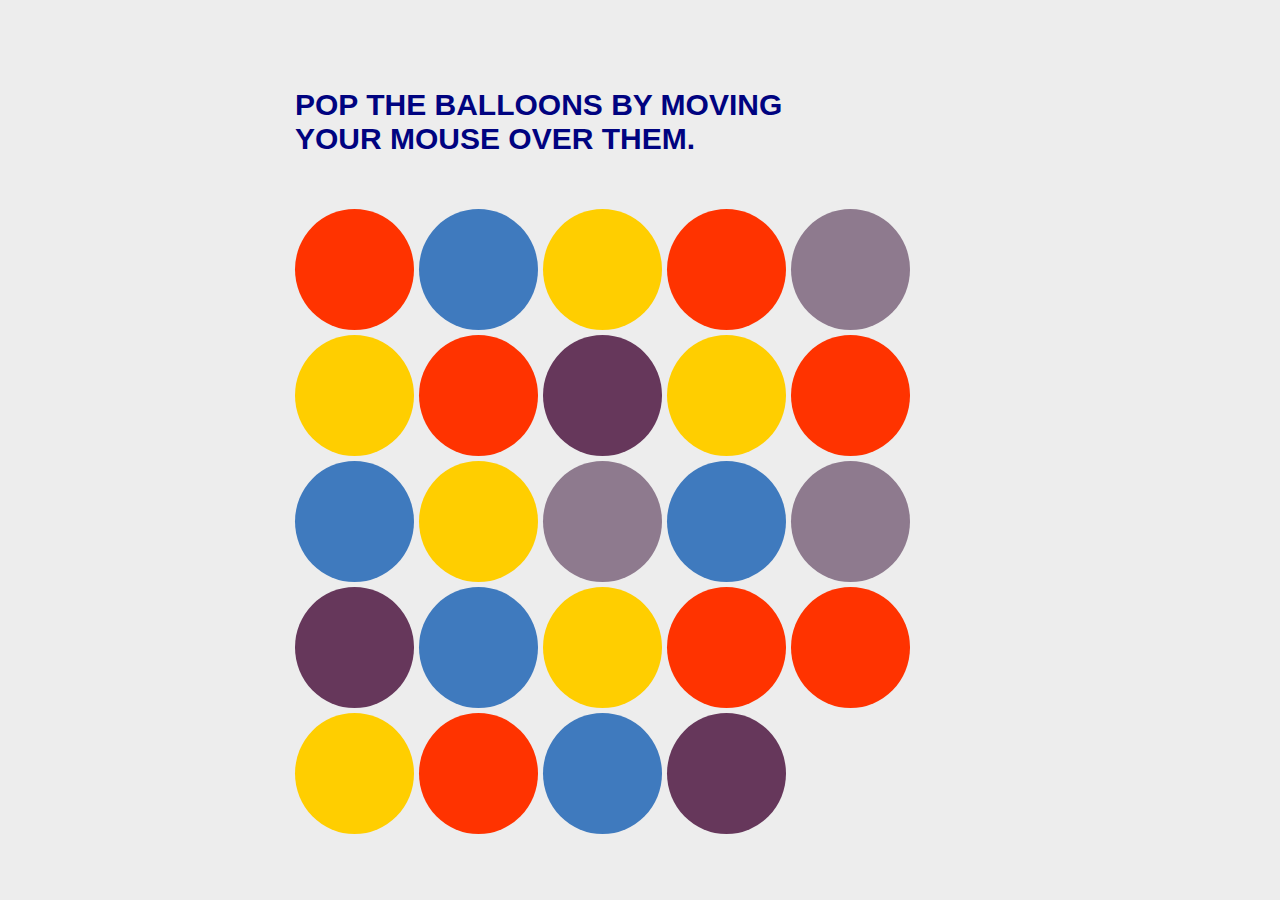
<file: Balloon Game/index.html>
<!DOCTYPE html>
<html lang="en">

<head>
    <meta charset="UTF-8">
    <meta name="viewport" content="width=device-width, initial-scale=1.0">
    <meta http-equiv="X-UA-Compatible" content="ie=edge">
    <link rel="stylesheet" type="text/css" href="style.css">
    <title>Pop the Balloons</title>
</head>

<body>
    <div class="wrapper">
        <h1>Pop the balloons by moving <br /> your mouse over them.</h1>
        <div id="yay-no-balloons">
            <span class="blue">Wow!</span>
            all balloons popped!
        </div>
        <div id="balloon-gallery">
            <div id="balloon0"></div>
            <div id="balloon1"></div>
            <div id="balloon2"></div>
            <div id="balloon3"></div>
            <div id="balloon4"></div>
            <div id="balloon5"></div>

            <div id="balloon6"></div>
            <div id="balloon7"></div>
            <div id="balloon8"></div>
            <div id="balloon9"></div>
            <div id="balloon10"></div>
            <div id="balloon11"></div>

            <div id="balloon12"></div>
            <div id="balloon13"></div>
            <div id="balloon14"></div>
            <div id="balloon15"></div>
            <div id="balloon16"></div>
            <div id="balloon17"></div>

            <div id="balloon18"></div>
            <div id="balloon19"></div>
            <div id="balloon20"></div>
            <div id="balloon21"></div>
            <div id="balloon22"></div>
            <div id="balloon23"></div>
        </div>
    </div>

    <script src="script.js"></script>
</body>

</html>
</file>
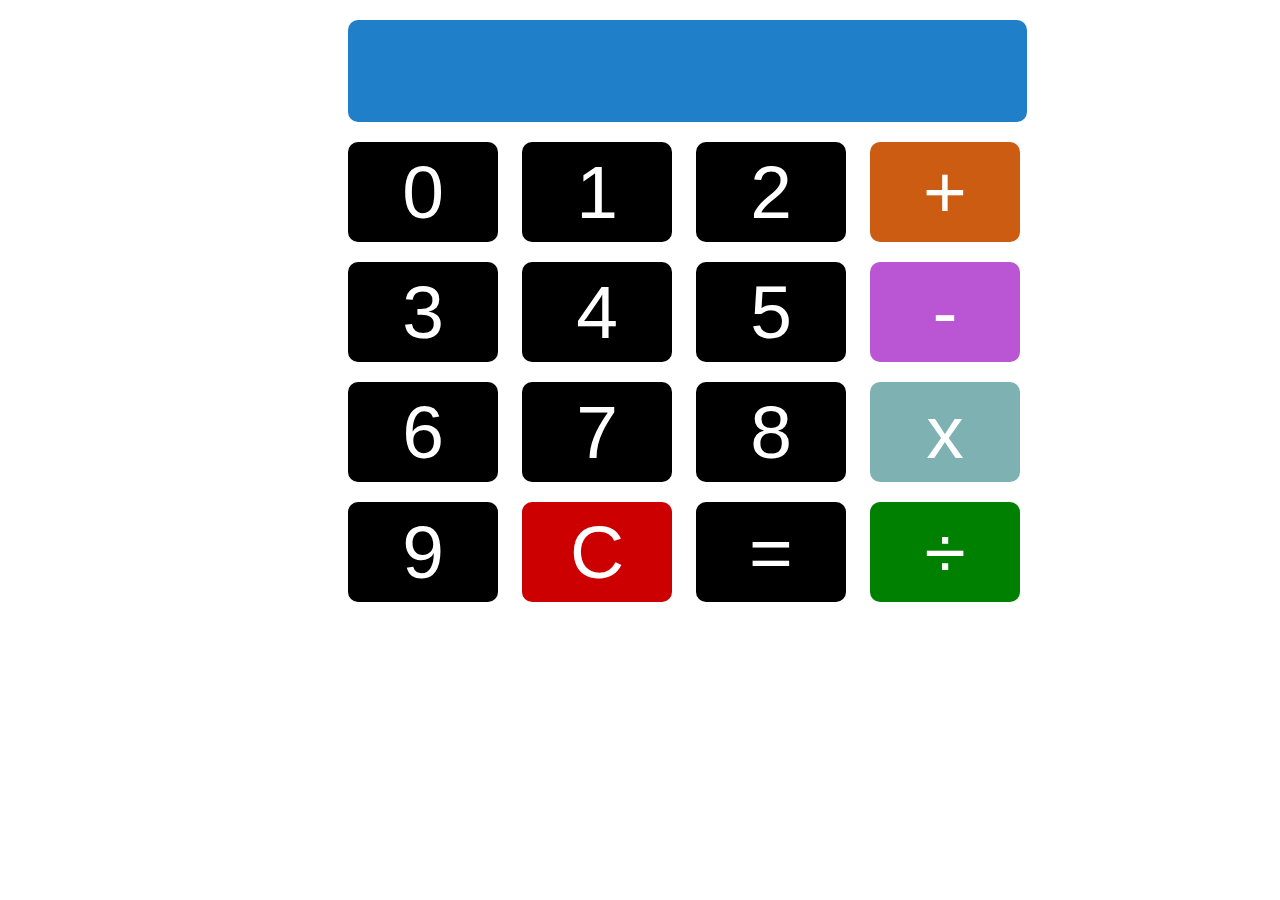
<file: Calculator/index.html>
<!DOCTYPE html>
<html lang="en">

<head>
    <meta charset="UTF-8">
    <meta name="description" content="JavaScript Calculator">
    <meta name="viewport" content="width=device-width, initial-scale=1.0">
    <meta http-equiv="X-UA-Compatible" content="ie=edge">
    <link rel="stylesheet" href="mystyle.css">
    <title>Calculator</title>
</head>

<body>
    <!-- <h5>Basic Calculator</h1> <br /> -->
    <form id="myForm" name='calc' action="">
        <input name="display" style="width:675px; height:100px; text-align:center;
        background-color: #1f80c9"> <br />
        <input type="button" value="0" onclick="calc.display.value+='0'">
        <input type="button" value="1" onclick="calc.display.value+='1'">
        <input type="button" value="2" onclick="calc.display.value+='2'">
        <input type="button" value="+" onclick="calc.display.value+='+'" style="background-color: #cc5c11;"> <br />
        <input type="button" value="3" onclick="calc.display.value+='3'">
        <input type="button" value="4" onclick="calc.display.value+='4'">
        <input type="button" value="5" onclick="calc.display.value+='5'">
        <input type="button" value="-" onclick="calc.display.value+='-'" style="background-color: #ba55d3;"> <br />
        <input type="button" value="6" onclick="calc.display.value+='6'">
        <input type="button" value="7" onclick="calc.display.value+='7'">
        <input type="button" value="8" onclick="calc.display.value+='8'">
        <input type="button" value="x" onclick="calc.display.value+='*'" style="background-color: #7db1b2;"> <br />
        <input type="button" value="9" onclick="calc.display.value+='9'">
        <input type="button" value="C" onclick="calc.display.value=''" style="background-color: #cc0000;">
        <input type="button" value="=" onclick="calc.display.value=eval(calc.display.value.toString())">
        <input type="button" value="&#247;" onclick="calc.display.value+='/'" style="background-color:green;">
    </form>
</body>

</html>
</file>
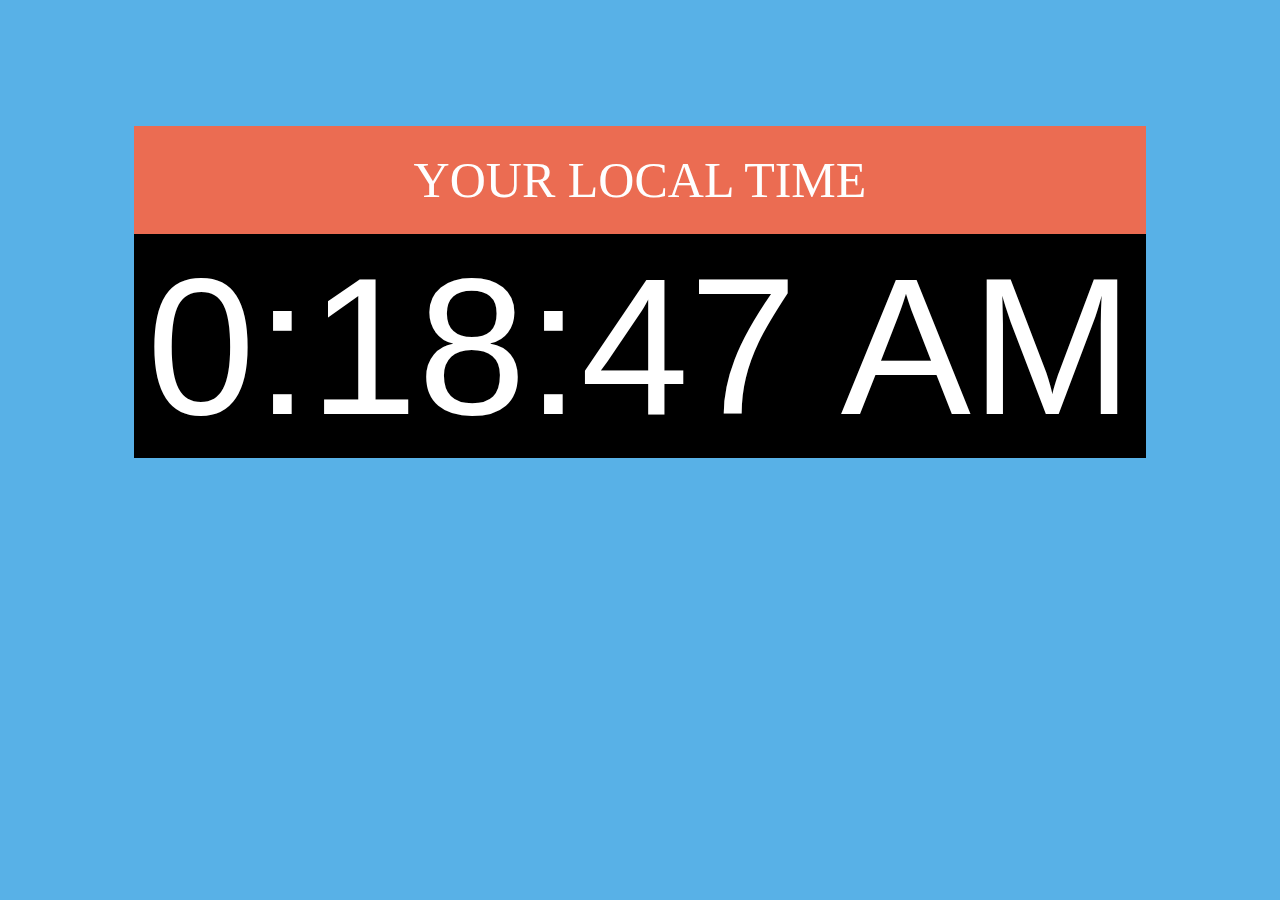
<file: Clock/index.html>
<!DOCTYPE html>
<html lang="en">

<head>
    <meta charset="UTF-8">
    <meta name="viewport" content="width=device-width, initial-scale=1.0">
    <meta http-equiv="X-UA-Compatible" content="ie=edge">
    <title>Clock</title>
    <link rel="stylesheet" type="text/css" href="clock.css">
</head>

<body>
    <div id="banner"><span>Your local time</span></div>
    <div id="clock"></div>

    <script src="clock.js"></script>
</body>

</html>
</file>
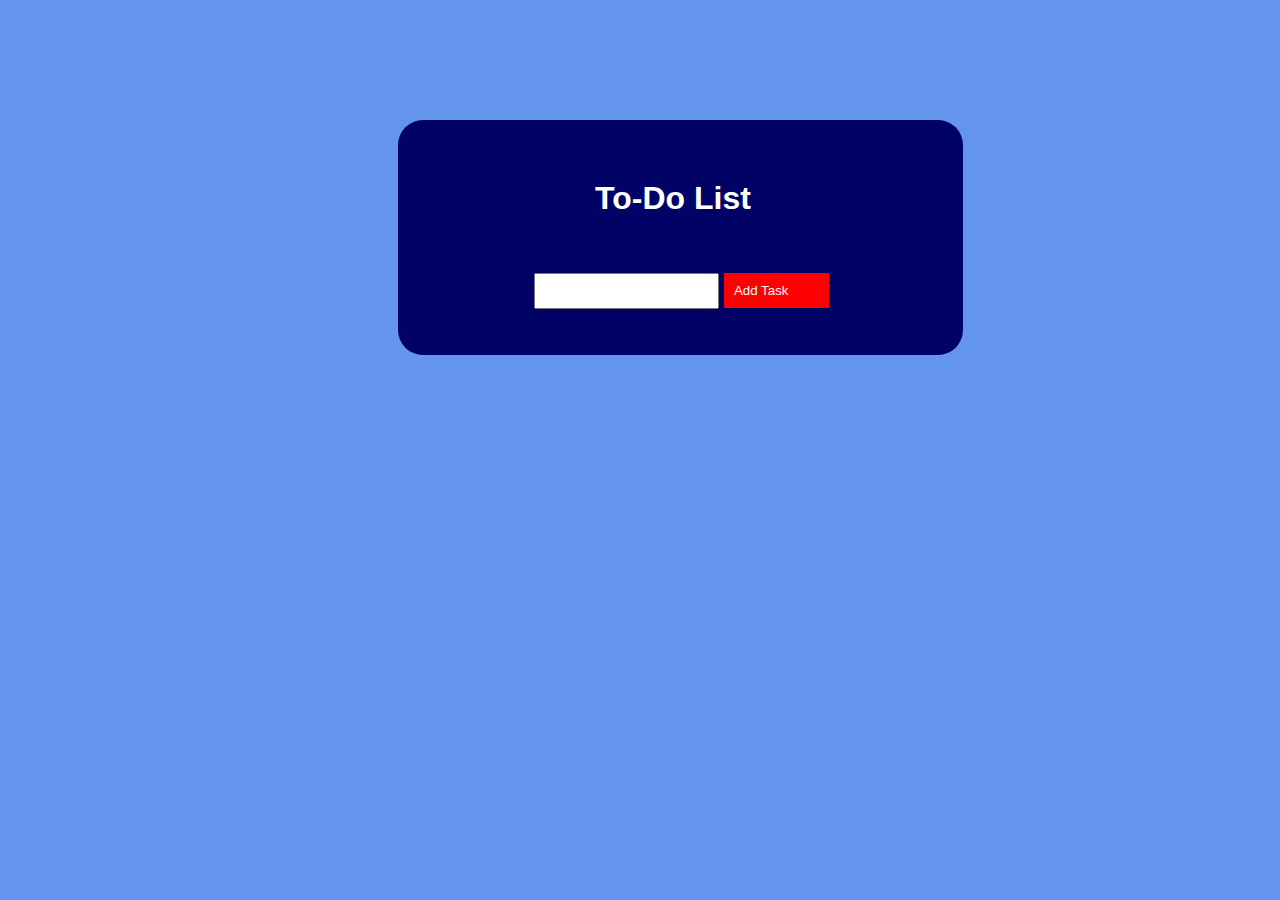
<file: To-Do List/index.html>
<!DOCTYPE html>
<html lang="en">

<head>
    <meta charset="UTF-8">
    <meta name="viewport" content="width=device-width, initial-scale=1.0, user-scrollable=yes">
    <meta http-equiv="X-UA-Compatible" content="ie=edge">
    <link rel="stylesheet" href="styles.css">
    <title>To-Do List App</title>
</head>

<body>
    <div id="wrapper">
        <h1>To-Do List</h1>
        <input id="task" type="text"> <button id="add">Add Task</button>
        <div id="todos"></div>
    </div>
    <script src="script.js"></script>
</body>

</html>
</file>
<file: Balloon Game/style.css>
body{
    font-family: sans-serif;
    padding: 30px;
    background: #ededed;
}

.wrapper {
    max-width: 690px;
    margin: 0 auto;
}

.blue{
    color: #3f7abe;

}

h1 {
    margin: auto;
    margin-top: 50px;
    margin-bottom: 50px;
    color: #80a3d9;
    text-transform: uppercase;
    font-size: 30px;
    color: #000380;
}

#balloon-gallery div {
    background: #ff3300;
    height: 121px;
    width: 119px;
    text-align: center;
    color: #ff3300;
    font-size: 40px;
    font-family: sans-serif, arial;
    border-radius: 100%;
    margin-top: 20px;
    display: inline-block;
    float: left;
    margin: 2.5px 5px 2.5px 0px;
}

#balloon-gallery div:nth-child(3n) {
    background: #ffce00;
    color: #ffce00;
}

#balloon-gallery div:nth-child(3n-1) {
    background: #3f7abe;
    color: #3f7abe;
}

#balloon-gallery div:nth-child(5n) {
    background: #8e7a8e;
    color: #8e7a8e;
}

#balloon-gallery div:nth-child(13) {
    background: #8e7a8e;
    color: #8e7a8e;
}

#balloon-gallery div:nth-child(10n) {
    background: #ff3300;
    color: #ff3300;
}

#balloon-gallery div:nth-child(8n) {
    background: #66375b;
    color: #66375b;
}

#balloon-gallery div:nth-child(4n) {
    clear: right;
}

#yay-no-balloons {
    display: none;
    color: #ff3300;
    font-size: 100px;
}
</file>
<file: Calculator/mystyle.css>
input {
    width: 150px;
    height: 100px;
    font-size: 75px;
    border-radius: 10px;
    margin: 10px;
    background-color: #000;
    color: #fff;
    border-style: none
}

#myForm {
    margin-left: 330px;
    margin-top: 10px
}

h1 {
    text-align: center;
    font-size: 60px;
    margin-right: 150px;
    margin-top: 20px;
    margin-left: 180px
}
</file>
<file: Clock/clock.css>
body {
    background-color: #58b1e7
}

#clock {
    color: #fff;
    font-size: 195px;
    background-color: #000;
    padding: 0.5em 0 em;
    width: 80%;
    margin: 0px auto;
    font-family: Helvetica, Arial;
    text-align: center
}

#banner {
    color: #fefefe;
    font-size: 50px;
    text-align: center;
    background-color: #EB6C52;
    padding: 0.5em 0em;
    width: 80%;
    margin: 10% auto 0% auto;
    font-family: Helevetica;
    text-align: center;
    text-transform: uppercase
}

span {
    /* margin-left: 1px; */
}
</file>
<file: To-Do List/styles.css>
body {
    text-align: center;
    background-color: #6495ed;
    color: white;
    font-family: Helvetica;
}

#add {
    background-color: red;
    border: 0;
    color: white;
    padding: 10px 10px;
    padding-right: 40px;
    cursor: pointer;
    margin-top: 35px;
}

.remove {
    margin-top: 13px;
    background-color: #f2f205;
    float: right;
    clear: both;
    padding-right: 20px;
    border-radius: 5px;
    width: 60px;
    height: 20px;
    border-style: none;
}

#wrapper{
    width: 450px;
    background-color: #000365;
    margin-top: 120px;
    margin-left: 390px;
    padding-bottom: 30px;
    padding-left: 50px;
    padding-top: 30px;
    padding-right: 65px;
    border-radius: 25px;
}

ul{
    list-style: none;
    text-align: left;
    line-height: 35px;
}

#task{
    width: 320;
    height: 30px;
    margin-left: 17px;
}

h1 {
    margin-top: 30px;
}
</file>
